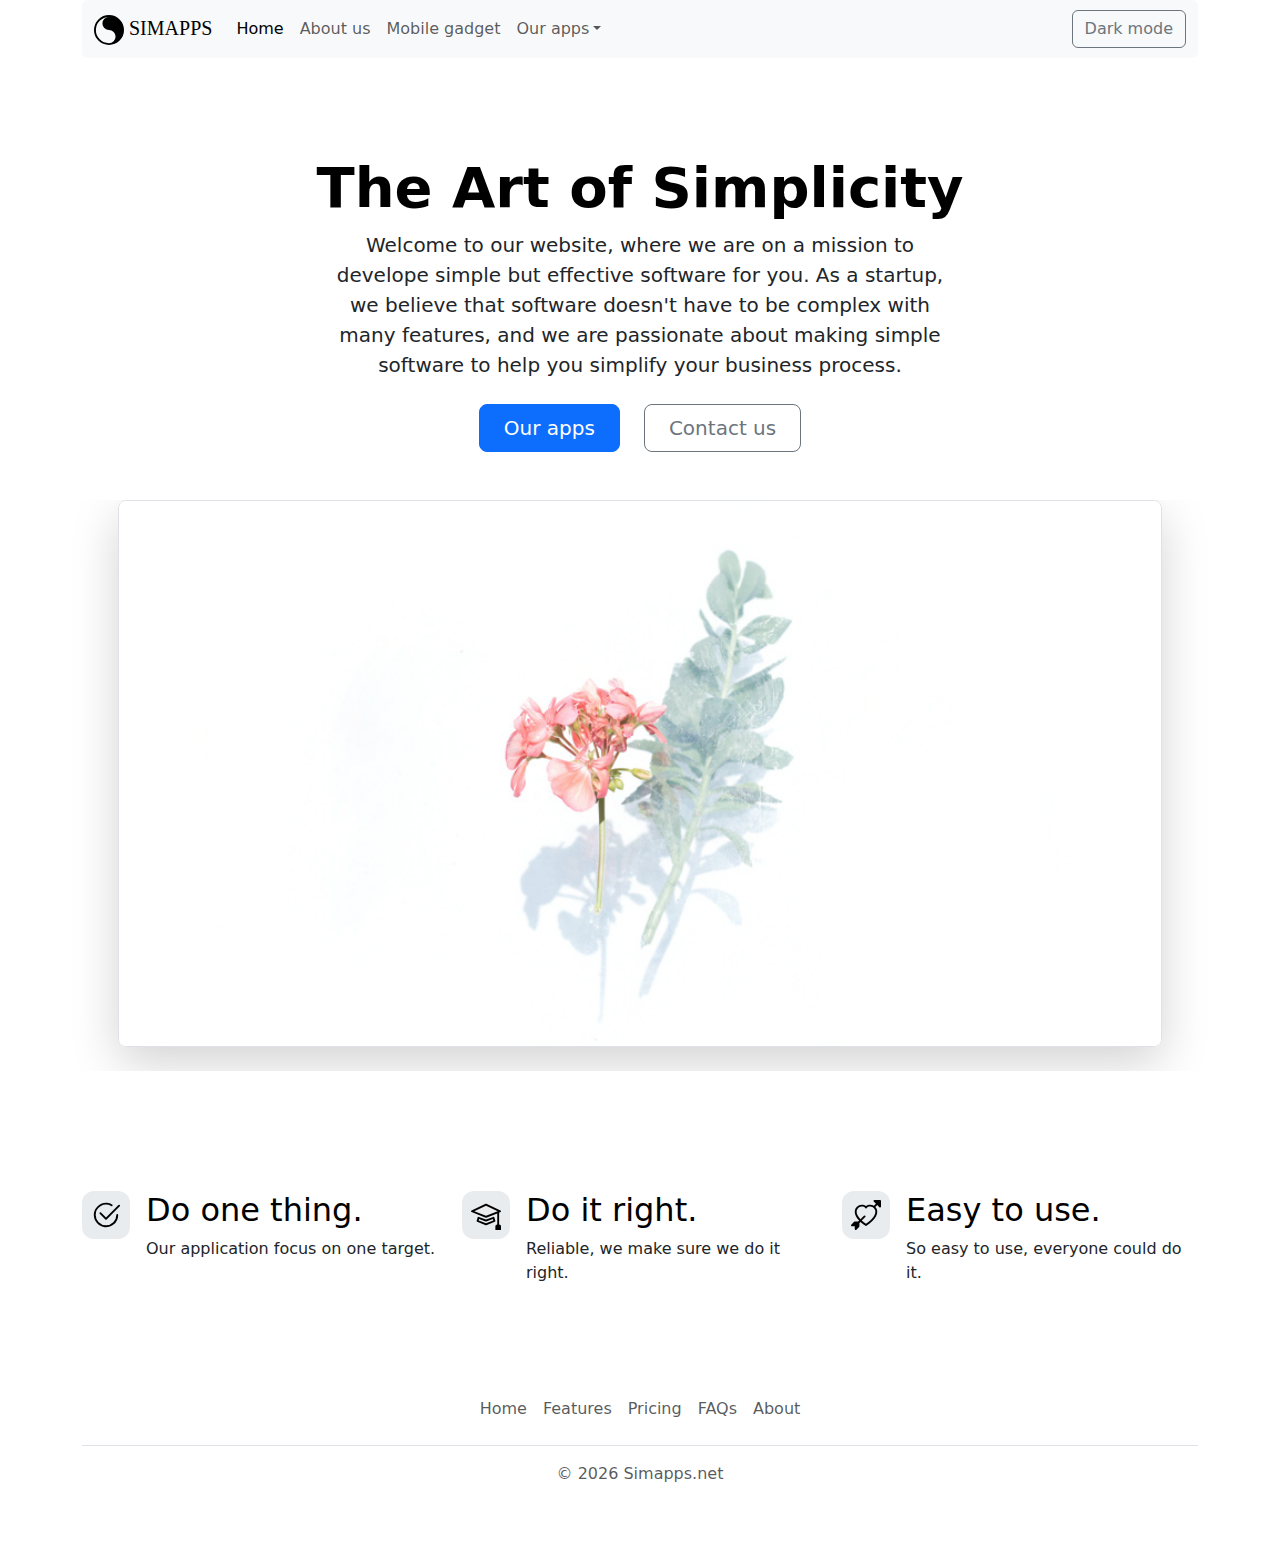
<file: index.html>
<!DOCTYPE html>
<html lang="en">
<head>
    <meta charset="UTF-8">
    <meta name="viewport" content="width=device-width, initial-scale=1.0">
    <title>SIMAPPS</title>
    <link href="https://cdn.jsdelivr.net/npm/bootstrap@5.3.3/dist/css/bootstrap.min.css" rel="stylesheet" 
    integrity="sha384-QWTKZyjpPEjISv5WaRU9OFeRpok6YctnYmDr5pNlyT2bRjXh0JMhjY6hW+ALEwIH" crossorigin="anonymous">
    <link rel="stylesheet" href="./css/style.css">
</head>
<body>
    <!-- Navigation bar -->
    <section>
        <div class="container">
            <nav class="navbar navbar-expand-lg bg-body-tertiary rounded" aria-label="Eleventh navbar example">
                <div class="container-fluid">
                    <a class="navbar-brand" href="#"><img src="./images/brilliance.svg" alt="logo" height="30">  SIMAPPS</a>
                    <button class="navbar-toggler" type="button" data-bs-toggle="collapse" data-bs-target="#navbarsExample09" aria-controls="navbarsExample09" aria-expanded="false" aria-label="Toggle navigation">
                    <span class="navbar-toggler-icon"></span>
                    </button>

                    <div class="collapse navbar-collapse" id="navbarsExample09">
                    <ul class="navbar-nav me-auto mb-2 mb-lg-0">
                        <li class="nav-item">
                        <a class="nav-link active" aria-current="page" href="#">Home</a>
                        </li>
                        <li class="nav-item">
                        <a class="nav-link" href="./about.html">About us</a>
                        </li>
                        <li class="nav-item">
                        <a class="nav-link" href="#">Mobile gadget</a>
                        </li>
                        <li class="nav-item dropdown">
                        <a class="nav-link dropdown-toggle" href="#" data-bs-toggle="dropdown" aria-expanded="false">Our apps</a>
                        <ul class="dropdown-menu">
                            <li><a class="dropdown-item" href="#">SMeSS7</a></li>
                            <li><a class="dropdown-item" href="#">Chatbot7</a></li>
                            <li><a class="dropdown-item" href="#">Something else here</a></li>
                        </ul>
                        </li>
                    </ul>
                    <div class="col-md-3 text-end">
                        <button type="button" class="toggle-mode btn btn-outline-secondary">Dark mode</button>
                      </div>
                    </div>
                </div>
            </nav>
        </div>
    </section>
    
    <!-- main page content -->
    <section>
        <div class="px-4 pt-5 my-5 text-center">
            <h1 class="display-4 fw-bold text-body-emphasis">The Art of Simplicity</h1>
            <div class="col-lg-6 mx-auto">
                <p class="lead mb-4">Welcome to our website, where we are on a mission to develope simple but effective software for you. 
                    As a startup, we believe that software doesn't have to be complex with many features, and we are passionate about making
                    simple software to help you simplify your business process.</p>
                <div class="d-grid gap-2 d-sm-flex justify-content-sm-center mb-5">
                    <button type="button" class="btn btn-primary btn-lg px-4 me-sm-3">Our apps</button>
                    <button type="button" class="btn btn-outline-secondary btn-lg px-4">Contact us</button>
                </div>
            </div>
            <div class="overflow-hidden" style="max-height: 100vh;">
                <div class="container px-5">
                    <img src="./images/art-simple.jpg" class="img-fluid mb-4 border rounded-3 shadow-lg" alt="Example image" width="100%" height="700" loading="lazy">
                </div>
            </div>
        </div>
    </section>

    <!-- features -->
    <section id="features">
    <div class="container">
      <div class="row g-4 py-5 row-cols-1 row-cols-lg-3 mt-5">
        <div class="col d-flex align-items-start">
          <div class="icon-square text-body-emphasis bg-body-secondary d-inline-flex align-items-center justify-content-center fs-4 flex-shrink-0 me-3">
            <svg xmlns="http://www.w3.org/2000/svg" height="30" fill="currentColor" class="bi bi-check2-circle"
              viewBox="0 0 16 16">
                <path
                d="M2.5 8a5.5 5.5 0 0 1 8.25-4.764.5.5 0 0 0 .5-.866A6.5 6.5 0 1 0 14.5 8a.5.5 0 0 0-1 0 5.5 5.5 0 1 1-11 0z" />
                <path
                d="M15.354 3.354a.5.5 0 0 0-.708-.708L8 9.293 5.354 6.646a.5.5 0 1 0-.708.708l3 3a.5.5 0 0 0 .708 0l7-7z" />
            </svg>
          </div>
          <div>
            <h3 class="fs-2 text-body-emphasis">Do one thing.</h3>
            <p>Our application focus on one target.</p>
          </div>
        </div>
        <div class="col d-flex align-items-start">
          <div class="icon-square text-body-emphasis bg-body-secondary d-inline-flex align-items-center justify-content-center fs-4 flex-shrink-0 me-3">
            <svg xmlns="http://www.w3.org/2000/svg" height="30" fill="currentColor" class="bi bi-mortarboard" viewBox="0 0 16 16">
              <path d="M8.211 2.047a.5.5 0 0 0-.422 0l-7.5 3.5a.5.5 0 0 0 .025.917l7.5 3a.5.5 0 0 0 .372 0L14 7.14V13a1 1 0 0 0-1 1v2h3v-2a1 1 0 0 0-1-1V6.739l.686-.275a.5.5 0 0 0 .025-.917l-7.5-3.5ZM8 8.46 1.758 5.965 8 3.052l6.242 2.913L8 8.46Z"/>
              <path d="M4.176 9.032a.5.5 0 0 0-.656.327l-.5 1.7a.5.5 0 0 0 .294.605l4.5 1.8a.5.5 0 0 0 .372 0l4.5-1.8a.5.5 0 0 0 .294-.605l-.5-1.7a.5.5 0 0 0-.656-.327L8 10.466 4.176 9.032Zm-.068 1.873.22-.748 3.496 1.311a.5.5 0 0 0 .352 0l3.496-1.311.22.748L8 12.46l-3.892-1.556Z"/>
            </svg>
          </div>
          <div>
            <h3 class="fs-2 text-body-emphasis">Do it right.</h3>
            <p>Reliable, we make sure we do it right.</p>
          </div>
        </div>
        <div class="col d-flex align-items-start">
          <div class="icon-square text-body-emphasis bg-body-secondary d-inline-flex align-items-center justify-content-center fs-4 flex-shrink-0 me-3">
            <svg xmlns="http://www.w3.org/2000/svg" height="30" fill="currentColor" class="bi bi-arrow-through-heart"
              viewBox="0 0 16 16">
              <path fill-rule="evenodd"
                d="M2.854 15.854A.5.5 0 0 1 2 15.5V14H.5a.5.5 0 0 1-.354-.854l1.5-1.5A.5.5 0 0 1 2 11.5h1.793l.53-.53c-.771-.802-1.328-1.58-1.704-2.32-.798-1.575-.775-2.996-.213-4.092C3.426 2.565 6.18 1.809 8 3.233c1.25-.98 2.944-.928 4.212-.152L13.292 2 12.147.854A.5.5 0 0 1 12.5 0h3a.5.5 0 0 1 .5.5v3a.5.5 0 0 1-.854.354L14 2.707l-1.006 1.006c.236.248.44.531.6.845.562 1.096.585 2.517-.213 4.092-.793 1.563-2.395 3.288-5.105 5.08L8 13.912l-.276-.182a21.86 21.86 0 0 1-2.685-2.062l-.539.54V14a.5.5 0 0 1-.146.354l-1.5 1.5Zm2.893-4.894A20.419 20.419 0 0 0 8 12.71c2.456-1.666 3.827-3.207 4.489-4.512.679-1.34.607-2.42.215-3.185-.817-1.595-3.087-2.054-4.346-.761L8 4.62l-.358-.368c-1.259-1.293-3.53-.834-4.346.761-.392.766-.464 1.845.215 3.185.323.636.815 1.33 1.519 2.065l1.866-1.867a.5.5 0 1 1 .708.708L5.747 10.96Z" />
            </svg>
          </div>
          <div>
            <h3 class="fs-2 text-body-emphasis">Easy to use.</h3>
            <p>So easy to use, everyone could do it.</p>
          </div>
        </div>
      </div>
    </div>
  </section>

    <!-- footer -->
    <section>
        <div class="container">
            <footer class="py-3 my-4">
                <ul class="nav justify-content-center border-bottom pb-3 mb-3">
                <li class="nav-item"><a href="#" class="nav-link px-2 text-body-secondary">Home</a></li>
                <li class="nav-item"><a href="#" class="nav-link px-2 text-body-secondary">Features</a></li>
                <li class="nav-item"><a href="#" class="nav-link px-2 text-body-secondary">Pricing</a></li>
                <li class="nav-item"><a href="#" class="nav-link px-2 text-body-secondary">FAQs</a></li>
                <li class="nav-item"><a href="#" class="nav-link px-2 text-body-secondary">About</a></li>
                </ul>
                <p class="copy-right-text text-center text-body-secondary">© 2024 Simapps.net</p>
            </footer>
        </div>
    </section>

    <script src="https://cdn.jsdelivr.net/npm/bootstrap@5.3.3/dist/js/bootstrap.bundle.min.js" 
    integrity="sha384-YvpcrYf0tY3lHB60NNkmXc5s9fDVZLESaAA55NDzOxhy9GkcIdslK1eN7N6jIeHz" crossorigin="anonymous"></script>
    <script src="index.js" charset="utf-8"></script>
</body>
</html>
</file>
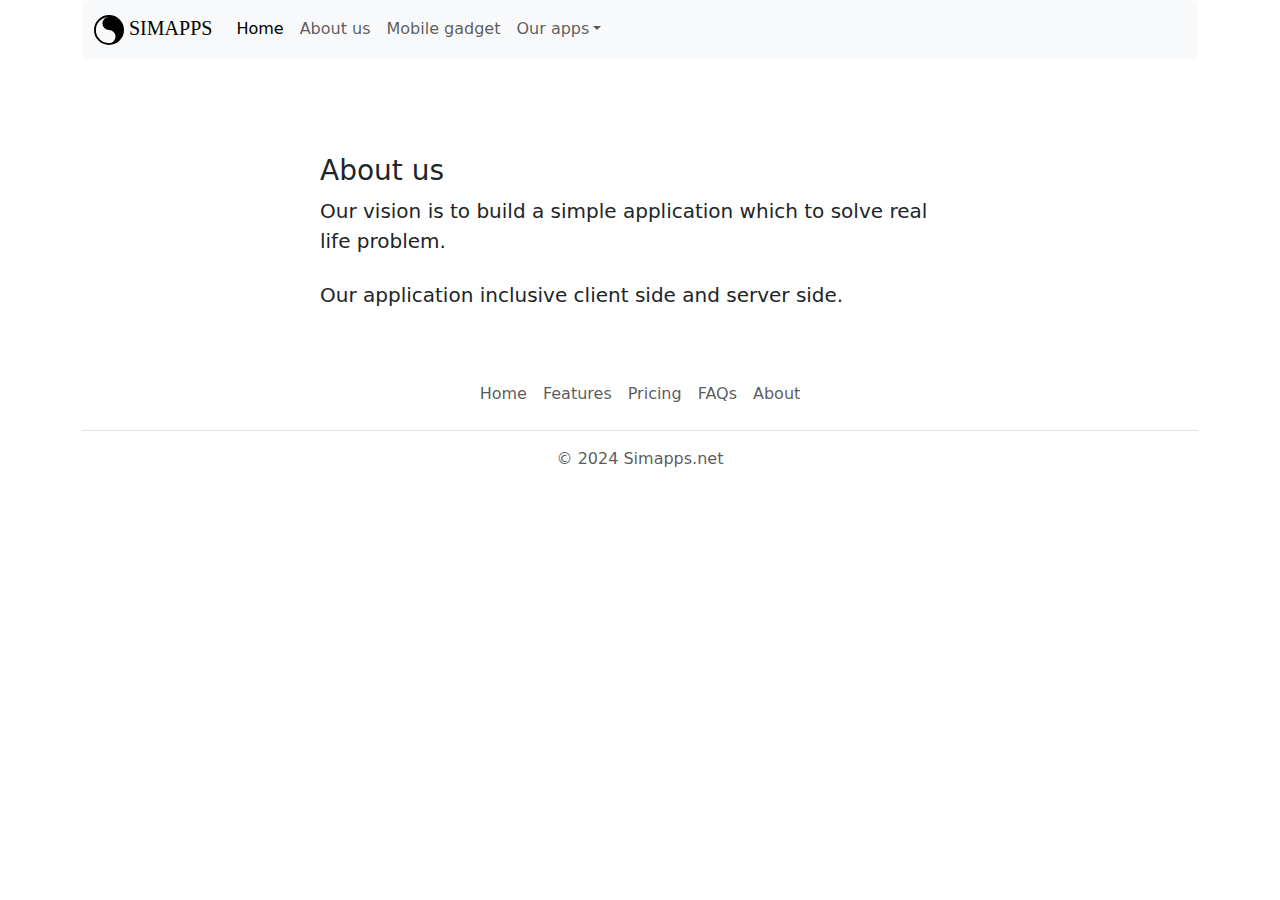
<file: about.html>
<!DOCTYPE html>
<html lang="en">
<head>
    <meta charset="UTF-8">
    <meta name="viewport" content="width=device-width, initial-scale=1.0">
    <title>SIMAPPS-About</title>
    <link href="https://cdn.jsdelivr.net/npm/bootstrap@5.3.3/dist/css/bootstrap.min.css" rel="stylesheet" 
    integrity="sha384-QWTKZyjpPEjISv5WaRU9OFeRpok6YctnYmDr5pNlyT2bRjXh0JMhjY6hW+ALEwIH" crossorigin="anonymous">
    <link rel="stylesheet" href="./css/style.css">
</head>
<body>
    <!-- Navigation bar -->
    <section>
        <div class="container">
            <nav class="navbar navbar-expand-lg bg-body-tertiary rounded" aria-label="Eleventh navbar example">
                <div class="container-fluid">
                    <a class="navbar-brand" href="#"><img src="./images/brilliance.svg" alt="logo" height="30">  SIMAPPS</a>
                    <button class="navbar-toggler" type="button" data-bs-toggle="collapse" data-bs-target="#navbarsExample09" aria-controls="navbarsExample09" aria-expanded="false" aria-label="Toggle navigation">
                    <span class="navbar-toggler-icon"></span>
                    </button>

                    <div class="collapse navbar-collapse" id="navbarsExample09">
                    <ul class="navbar-nav me-auto mb-2 mb-lg-0">
                        <li class="nav-item">
                        <a class="nav-link active" aria-current="page" href="./index.html">Home</a>
                        </li>
                        <li class="nav-item">
                        <a class="nav-link" href="./about.html">About us</a>
                        </li>
                        <li class="nav-item">
                        <a class="nav-link" href="#">Mobile gadget</a>
                        </li>
                        <li class="nav-item dropdown">
                        <a class="nav-link dropdown-toggle" href="#" data-bs-toggle="dropdown" aria-expanded="false">Our apps</a>
                        <ul class="dropdown-menu">
                            <li><a class="dropdown-item" href="#">SMexSS7</a></li>
                            <li><a class="dropdown-item" href="#">Chatbot7</a></li>
                            <li><a class="dropdown-item" href="#">Something else here</a></li>
                        </ul>
                        </li>
                    </ul>
                    </div>
                </div>
            </nav>
        </div>
    </section>
    
    <!-- main page content -->
    <section>
        <div class="container"></div>
            <div class="align-items-start pt-5 my-5">
                <div class="col-lg-6 mx-auto">
                    <h3 class="">About us</h3>
                    <p class="lead mb-4">Our vision is to build a simple application which to solve real life problem.</p>
                    <p class="lead mb-4">Our application inclusive client side and server side.</p>
                </div>
            </div>
    </section>


    <!-- footer -->
    <section>
        <div class="container">
            <footer class="py-3 my-4">
                <ul class="nav justify-content-center border-bottom pb-3 mb-3">
                <li class="nav-item"><a href="#" class="nav-link px-2 text-body-secondary">Home</a></li>
                <li class="nav-item"><a href="#" class="nav-link px-2 text-body-secondary">Features</a></li>
                <li class="nav-item"><a href="#" class="nav-link px-2 text-body-secondary">Pricing</a></li>
                <li class="nav-item"><a href="#" class="nav-link px-2 text-body-secondary">FAQs</a></li>
                <li class="nav-item"><a href="#" class="nav-link px-2 text-body-secondary">About</a></li>
                </ul>
                <p class="text-center text-body-secondary">© 2024 Simapps.net</p>
            </footer>
        </div>
    </section>

    <script src="https://cdn.jsdelivr.net/npm/bootstrap@5.3.3/dist/js/bootstrap.bundle.min.js" 
    integrity="sha384-YvpcrYf0tY3lHB60NNkmXc5s9fDVZLESaAA55NDzOxhy9GkcIdslK1eN7N6jIeHz" crossorigin="anonymous"></script>
</body>
</html>
</file>
<file: css/style.css>
.gradient-background {
    background: linear-gradient(300deg, #00bfff, #ff4c68, #ef8172);
    background-size: 180% 180%;
    animation: gradient-animation 18s ease infinite;
  }

.navbar-brand {
    font-family: serif;
}

.icon-square {
    width: 3rem;
    height: 3rem;
    border-radius: 0.75rem;
  }
</file>
